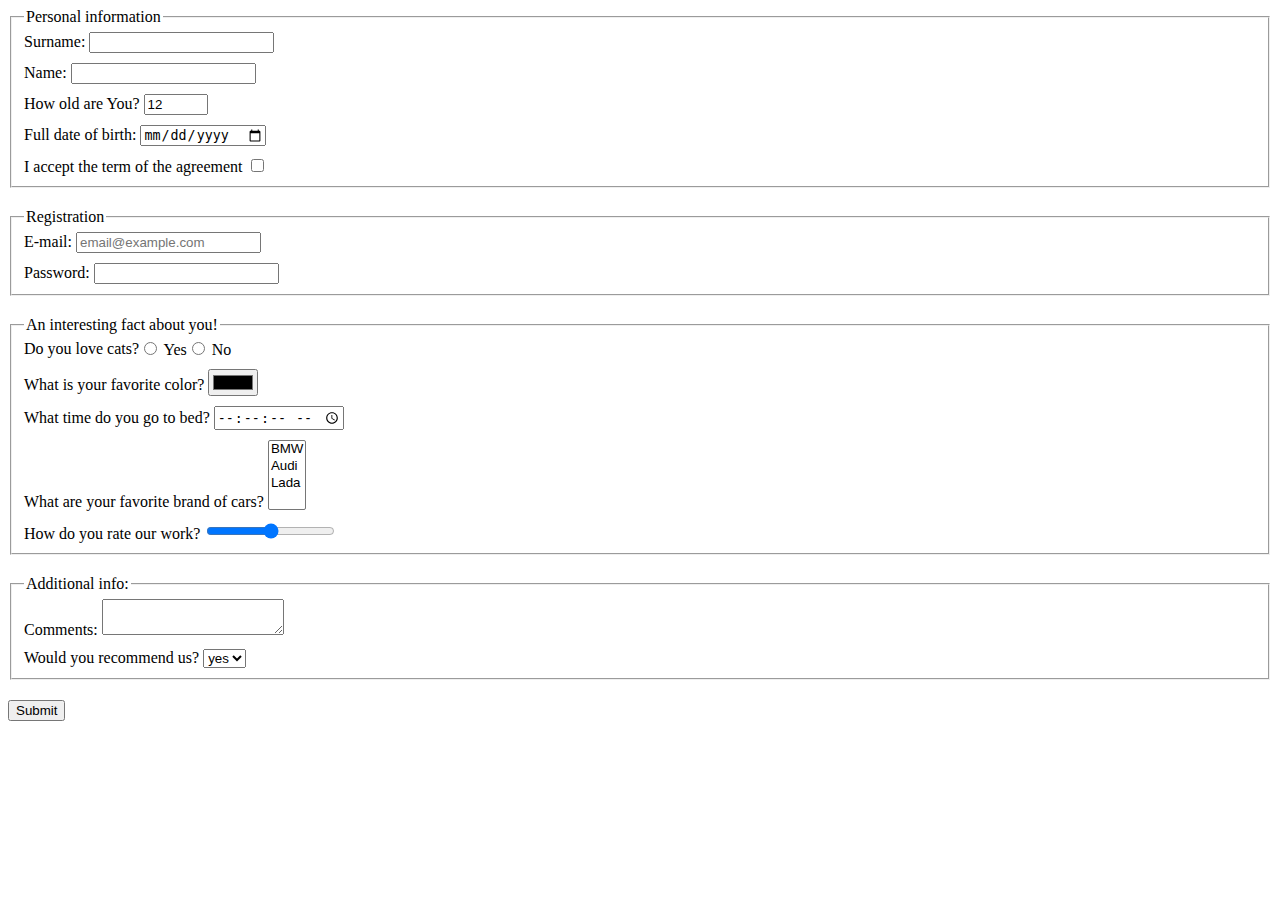
<file: index.html>
<!doctype html><html lang="en"><head><meta charset="UTF-8"><meta name="viewport" content="width=device-width, user-scalable=no, initial-scale=1.0, maximum-scale=1.0, minimum-scale=1.0"><meta http-equiv="X-UA-Compatible" content="ie=edge"><title>HTML Form</title><link rel="stylesheet" href="style.6d0c92a8.css"></head><body> <form action="https://mate-academy-form-lesson.herokuapp.com/create-application"> <fieldset class="personal"> <legend>Personal information</legend> <label class="label foo"> Surname: <input type="text" name="surname" autocomplete="off"> </label> <label class="label foo"> Name: <input type="text" autocomplete="off"> </label> <label class="label foo"> How old are You? <input type="number" name="how old are you" value="12" min="1" max="100"> </label> <label class="label foo"> Full date of birth: <input type="date" name="surname" placeholder="mm/dd/yyyy"> </label> <label class="last label foo"> I accept the term of the agreement <input type="checkbox" name="terms" required> </label> </fieldset> <fieldset class="registration"> <legend>Registration</legend> <label class="label foo"> E-mail: <input type="email" name="e-mail" placeholder="email@example.com"> </label> <label class="last label foo"> Password: <input type="password" name="password" minlength="5" maxlength="32"> </label> </fieldset> <fieldset class="facts"> <legend>An interesting fact about you!</legend> <div class="div foo">Do you love cats? <label class="radio"> <input type="radio" name="love" value="yes"> Yes </label> <label class="radio"> <input type="radio" name="love" value="no"> No </label> </div> <label class="form-field label foo qwe"> What is your favorite color? <input type="color" name="color" multiple> </label> <label class="form-field label foo"> What time do you go to bed? <input type="time" name="time" step="1"> </label> <label class="form-field label foo"> What are your favorite brand of cars? <select name="car" size="4"> <option>BMW</option> <option>Audi</option> <option>Lada</option> </select> </label> <label class="last label foo"> How do you rate our work? <input type="range" name="work"> </label> </fieldset> <fieldset class="info"> <legend>Additional info:</legend>  <label class="form-field label foo"> Comments: <textarea class="form-field"></textarea> </label> <label class="last foo"> Would you recommend us? <select name="recommend"> <option>yes</option> <option>no</option> </select> </label> </fieldset> <button class="button" type="submit">Submit</button> <script type="text/javascript" src="main.5883b77c.js"></script> </form> </body></html>
</file>
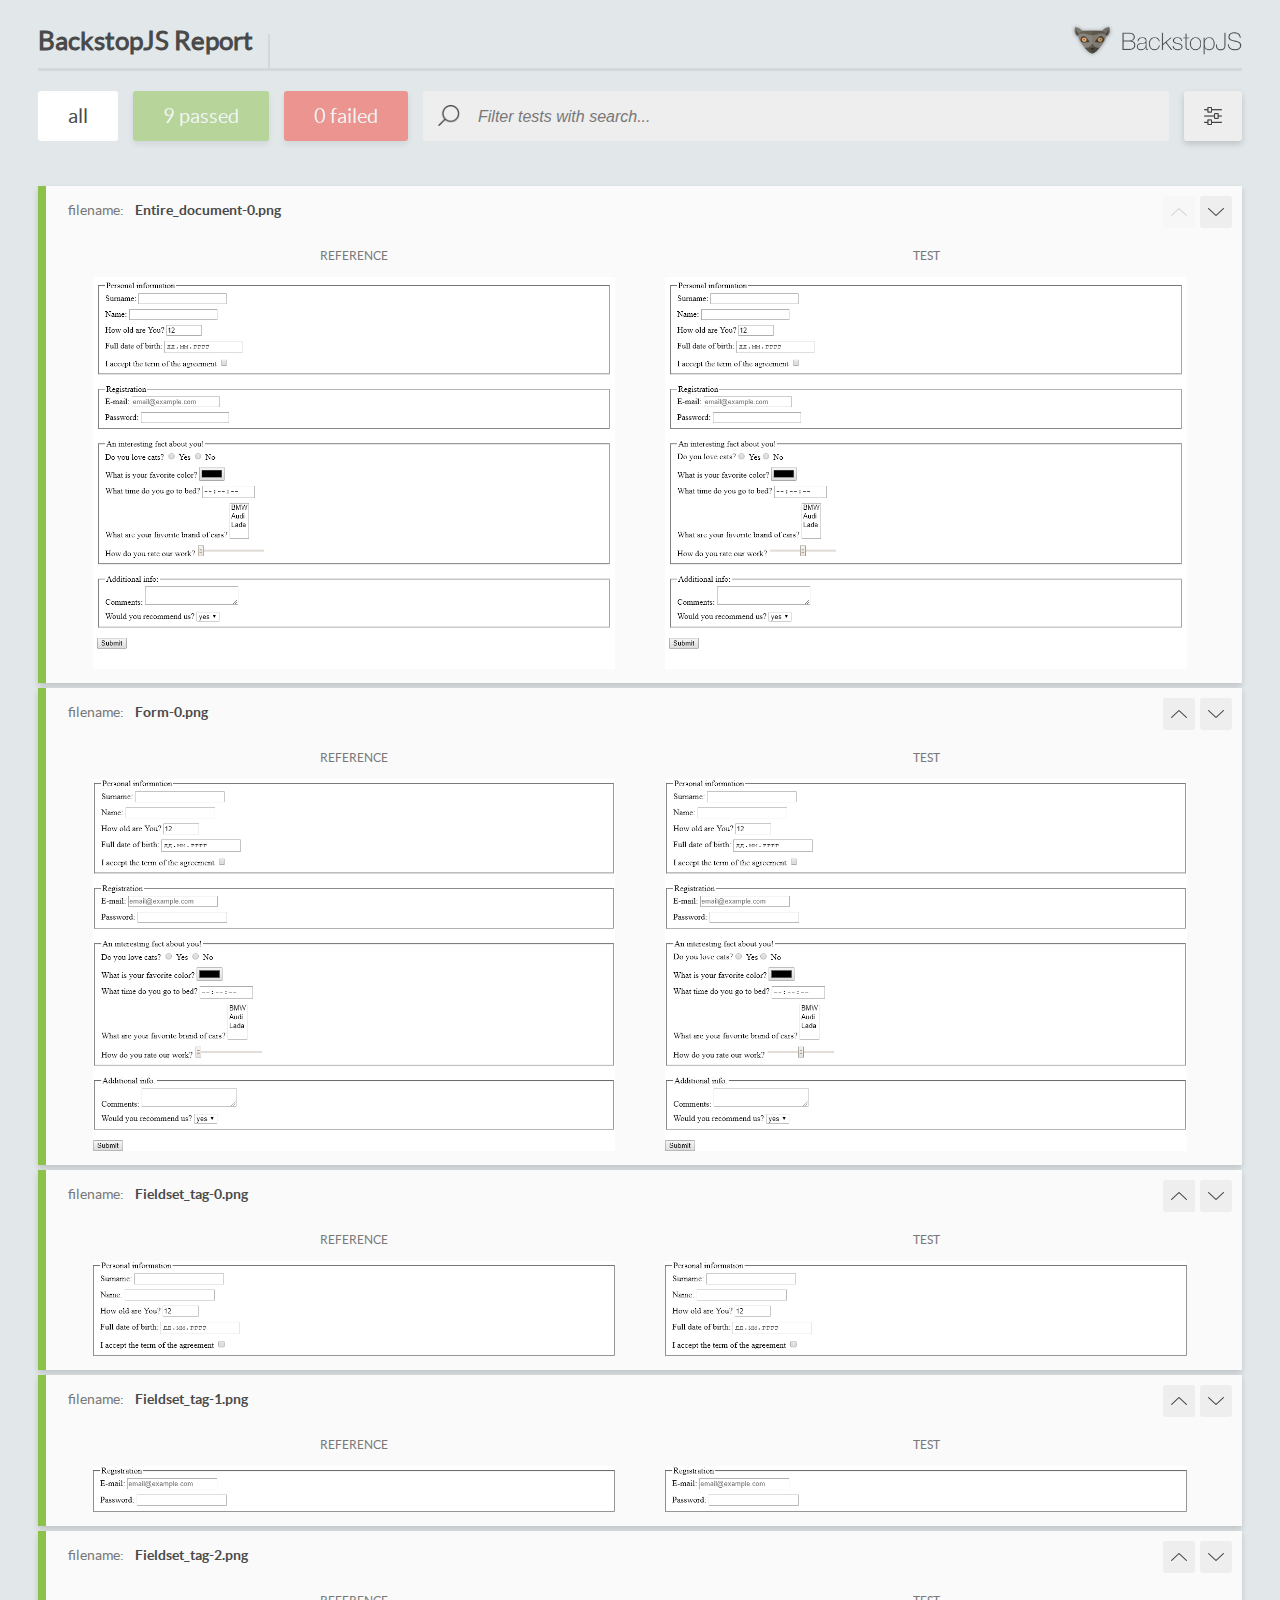
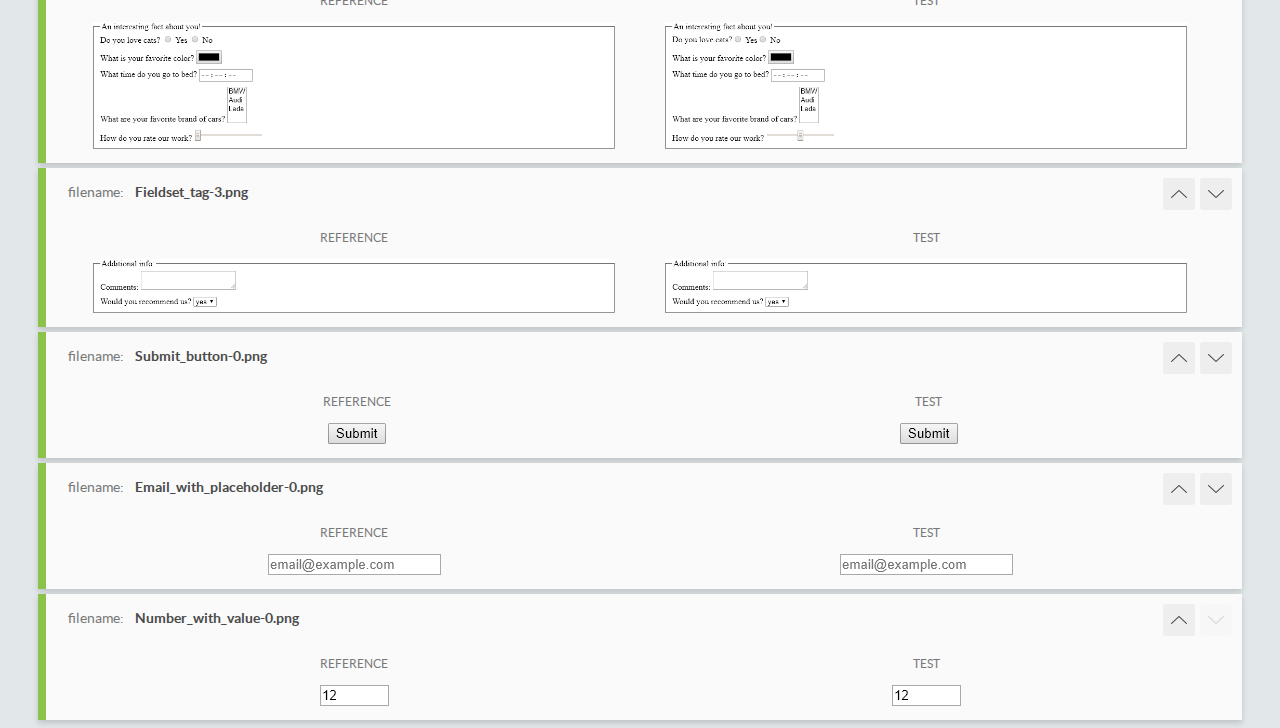
<file: report/html_report/index.html>
<!DOCTYPE html>
<html>
  <head>
    <meta charset="utf-8">
    <title>BackstopJS Report</title>

    <style>
      @font-face {
          font-family: 'latoregular';
          src: url('./assets/fonts/lato-regular-webfont.woff2') format('woff2'),
              url('./assets/fonts/lato-regular-webfont.woff') format('woff');
          font-weight: 400;
          font-style: normal;
      }
      @font-face {
          font-family: 'latobold';
          src: url('./assets/fonts/lato-bold-webfont.woff2') format('woff2'),
              url('./assets/fonts/lato-bold-webfont.woff') format('woff');
          font-weight: 700;
          font-style: normal;
      }

      .ReactModal__Body--open {
          overflow: hidden;
      }
      .ReactModal__Body--open .header {
        display: none;
      }

    </style>
  </head>
  <body style="background-color: #E2E7EA">
    <div id="root">

    </div>
    <script type="text/javascript">
      function report (report) { // eslint-disable-line no-unused-vars
        window.tests = report;
      }
    </script>
    <script type="text/javascript" src="config.js"></script>
    <script type="text/javascript" src="index_bundle.js"></script>
  </body>
</html>
</file>
<file: style.6d0c92a8.css>
.button,.facts,.info,.registration{margin-top:20px}.last{margin-bottom:0}label{display:block}.div{display:flex;align-items:center}.qwe,fieldset>.foo:not(:first-of-type){margin-top:10px}
/*# sourceMappingURL=style.6d0c92a8.css.map */
</file>
